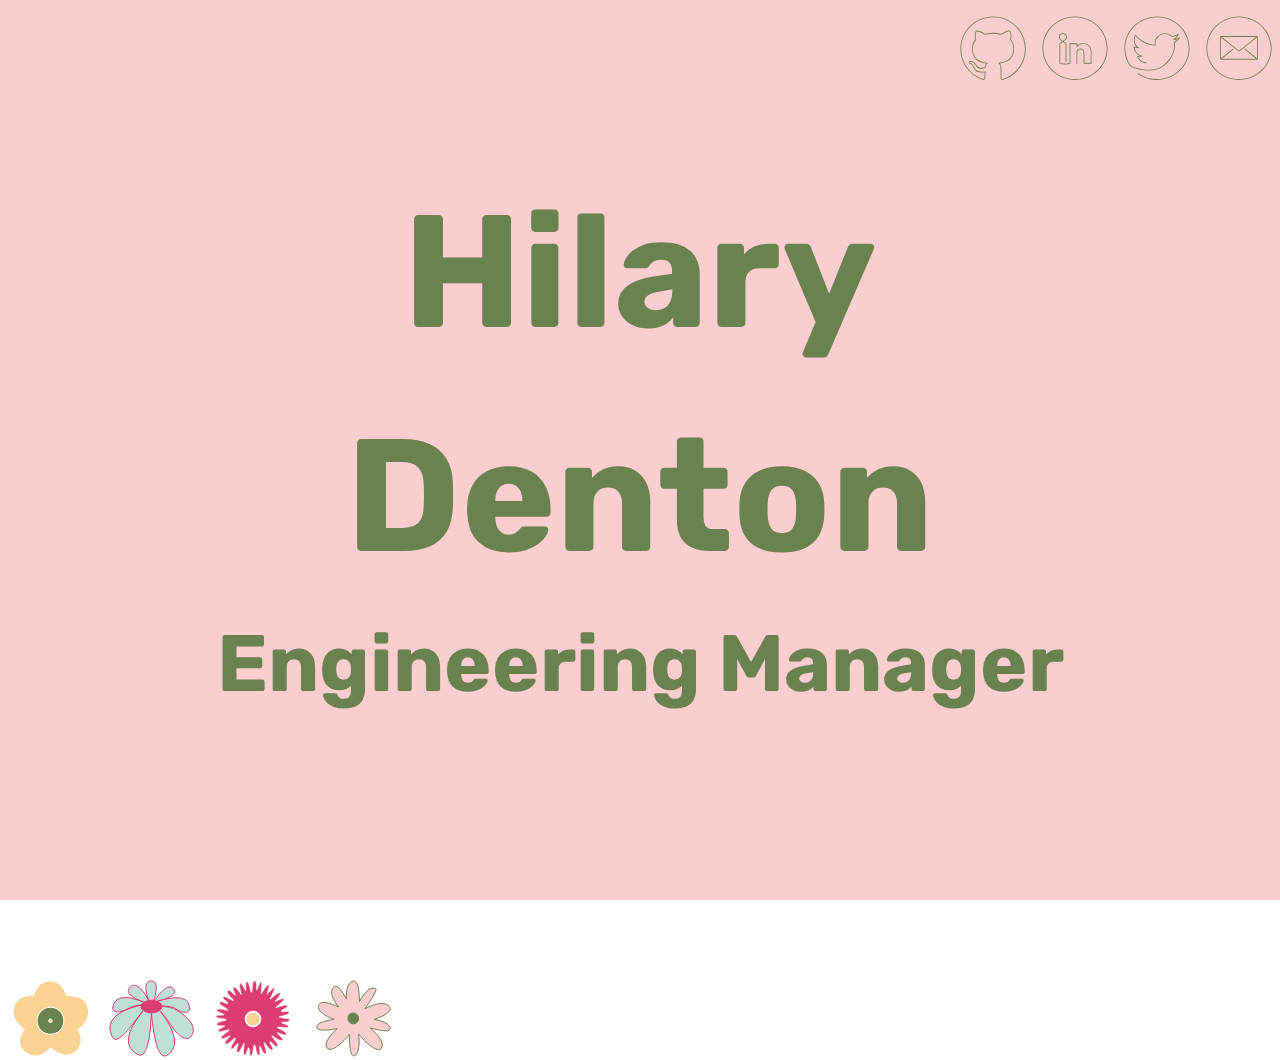
<file: index.html>
<!doctype html>
<html class="no-js" lang="">
    <head>
        <meta charset="utf-8">
        <meta name="viewport" content="width=device-width, initial-scale=1" />
        <meta http-equiv="x-ua-compatible" content="ie=edge">
        <title>hilaryous.io</title>
        <meta name="referrer" content="always" />
        <meta name="application-name" content="hilaryous.io" />
        <meta name="description" content="Hilary Denton. Engineering Manager">
        <meta name="subject" content="Hilary Denton. Engineering Manager" />
        <meta property="og:url" content="https://hilaryous.io" />
        <meta property="og:type" content="website" />
        <meta property="og:site_name" content="hilaryous.io" />
        <meta property="og:image" content="/icon.png" />
        <meta property="og:description" content="Hilary Denton. Engineering Manager" />
        <meta name="twitter:site" content="@hilaryousdev" />
        <meta name="twitter:card" content="summary_large_image" />
        <meta name="name" itemProp="name" content="hilaryous.io" />
        <meta name="url" itemProp="url" content="https://hilaryous.io" />
        <meta name="image" itemProp="image" content="/icon.png" />
        <meta name="description" itemProp="description" content="Hilary Denton. Engineering Manager" />

        <link rel="manifest" href="site.webmanifest">
        <link rel="apple-touch-icon" href="icon.png">
        <link id="favicon" rel="shortcut icon" href="favicon.ico">

        <link rel="stylesheet" href="css/normalize.css">
        <link rel="stylesheet" href="css/main.css">
        <link rel="stylesheet" href="https://fonts.googleapis.com/css?family=Rubik">
    </head>
    <body>
        <!--[if lte IE 9]>
            <p class="browserupgrade">You are using an <strong>outdated</strong> browser. Please <a href="https://browsehappy.com/">upgrade your browser</a> to improve your experience and security.</p>
        <![endif]-->

        <!-- Add your site or application content here -->
        <div class="main pink">
          <nav class="link-group">
            <a
              class="link github green"
              name="Github"
              href="https://github.com/hilaryous"
              target="_blank"
            ></a>
            <a
              class="link linkedin green"
              name="LinkedIn"
              href="https://linkedin.com/in/hilary-denton-8a346329"
              target="_blank"
            ></a>
            <a
              class="link twitter green"
              name="Twitter"
              href="https://twitter.com/hilaryousdev"
              target="_blank"
            ></a>
            <a
              class="link mail green"
              name="Email"
              href="mailto:hilaryous.denton@gmail.com"
            ></a>
          </nav>
          <main class="header">
            <h1>Hilary Denton</h1>
            <h2>Engineering Manager</h2>
          </main>
          <aside class="color-changers">
            <button role="button" class="yellow-color-changer">
              <svg class="flower-svg flower-grow" viewBox="0 0 77 77" version="1.1" xmlns="http://www.w3.org/2000/svg" xmlns:xlink="http://www.w3.org/1999/xlink">
                <g stroke="none" stroke-width="1" fill="none" fill-rule="evenodd">
                  <g transform="translate(1.000000, 1.000000)" fill-rule="nonzero">
                    <ellipse fill="#6A8250" cx="37.4589266" cy="39.7590361" rx="13.3781881" ry="13.5542169" />
                    <path d="M11.2936797,48.3433735 C1.48300845,40.813253 -1.93586184,33.1325301 1.03706884,25.3012048 C4.00999953,17.4698795 10.4018005,13.8554217 20.2124718,14.4578313 C23.7799886,4.81927711 29.3542336,8.36447635e-16 36.9352068,0 C44.5161801,0 50.0904251,4.81927711 53.6579419,14.4578313 C66.1442508,14.4578313 73.2792845,18.6746988 75.0630429,27.1084337 C76.8468013,35.5421687 73.427931,42.6204819 64.806432,48.3433735 C69.8604142,57.0783133 69.1171815,64.4578313 62.576734,70.4819277 C56.0362865,76.5060241 47.7643291,75.3012048 37.7608618,66.8674699 C28.7375727,75.9036145 20.3611183,77.4096386 12.6314985,71.3855422 C4.90187873,65.3614458 4.45593913,57.6807229 11.2936797,48.3433735 Z M37.4589266,53.313253 C44.8474959,53.313253 50.8371147,47.2448234 50.8371147,39.7590361 C50.8371147,32.2732489 44.8474959,26.2048193 37.4589266,26.2048193 C30.0703574,26.2048193 24.0807385,32.2732489 24.0807385,39.7590361 C24.0807385,47.2448234 30.0703574,53.313253 37.4589266,53.313253 Z M37.4589266,41.5662651 C36.473784,41.5662651 35.6751682,40.7571411 35.6751682,39.7590361 C35.6751682,38.7609312 36.473784,37.9518072 37.4589266,37.9518072 C38.4440692,37.9518072 39.242685,38.7609312 39.242685,39.7590361 C39.242685,40.7571411 38.4440692,41.5662651 37.4589266,41.5662651 Z" stroke="#FFFFFF" fill="#FAD393" />
                  </g>
                </g>
              </svg>
            </button>
            <button role="button" class="blue-color-changer">
              <svg class="flower-svg flower-bounce" viewBox="0 0 85 77" version="1.1" xmlns="http://www.w3.org/2000/svg" xmlns:xlink="http://www.w3.org/1999/xlink">
                <g stroke="none" stroke-width="1" fill="none" fill-rule="evenodd">
                  <g transform="translate(-90.000000, 1.000000)" fill-rule="nonzero">
                    <g transform="translate(91.000000, 0.000000)">
                      <path d="M38.5991827,19.2873684 C34.1517424,6.42912281 35.1047653,0 41.4582514,0 C50.9884805,0 43.3642972,19.2873684 44.3173201,19.2873684 C45.270343,19.2873684 56.706618,0 63.3777783,7.71494737 C67.3626218,12.3232697 61.9621586,16.5021996 47.1763889,20.2517369 C68.7782415,13.8069028 79.5791678,16.3785519 79.5791678,27.9666842 C79.5791678,31.4890401 73.8610304,33.7528948 64.3308012,27.0023158 C61.7894068,25.7164912 57.6596409,25.073579 51.9415034,25.073579 C58.0728034,25.9255318 62.2025693,26.8899002 64.3308012,27.9666842 C79.5791678,35.6816316 88.0297361,47.3982163 80.5321907,55.9333684 C76.7011649,60.2945808 67.18987,54.969 60.5187096,43.396579 C58.859571,40.5184814 55.3651537,36.0180954 50.0354576,29.8954211 C65.9191728,50.4686141 68.7782415,64.9341404 58.6126638,73.292 C50.2644961,80.1556349 44.5463587,66.3330208 41.4582514,31.8241579 C40.0421575,64.1612329 35.2770429,77.9838469 27.1629077,73.292 C13.820587,65.5770527 15.7266328,51.1115263 32.8810452,29.8954211 C26.100918,39.0012277 21.3358034,45.1088944 18.5857015,48.2184211 C11.5515414,56.1719113 5.24338079,61.719579 2.38431206,55.9333684 C-4.93445515,41.1215777 4.59577395,30.513525 30.9749994,24.1092105 C26.4324004,24.417731 23.2556573,25.0606433 21.4447703,26.0379474 C7.14942661,33.7528948 0.645684001,31.7355549 3.33733497,24.1092105 C6.51407801,15.1084386 16.6796557,14.1440702 33.8340681,21.2161053 C20.4917474,16.072807 15.7266328,11.2509649 19.5387245,6.75057895 C24.4409156,0.963269939 30.7944017,5.14219977 38.5991827,19.2873684 Z M41.4582514,31.8241579 C47.2479916,31.8241579 51.9415034,29.017702 51.9415034,25.5557632 C51.9415034,22.0938243 47.2479916,19.2873684 41.4582514,19.2873684 C35.6685112,19.2873684 30.9749994,22.0938243 30.9749994,25.5557632 C30.9749994,29.017702 35.6685112,31.8241579 41.4582514,31.8241579 Z" stroke="#DB3C71" fill="#BFDFD9" />
                      <ellipse fill="#DB3C71" cx="41.4582514" cy="25.5557632" rx="10.483252" ry="6.26839474" />
                    </g>
                  </g>
                </g>
              </svg>
            </button>
            <button role="button" class="dark-pink-color-changer">
              <svg class="flower-svg flower-spin" viewBox="0 0 76 77" version="1.1" xmlns="http://www.w3.org/2000/svg" xmlns:xlink="http://www.w3.org/1999/xlink">
                <g stroke="none" stroke-width="1" fill="none" fill-rule="evenodd">
                  <g transform="translate(-190.000000, 1.000000)" fill-rule="nonzero" stroke="#FFFFFF">
                    <g transform="translate(191.000000, 0.000000)">
                      <path d="M7.3942962,15.7857976 C8.98709737,14.7095806 17.0068813,20.282329 17.7463109,19.5329071 C18.4857405,18.7834852 9.61258506,12.7881099 11.8308739,9.79042226 C13.4815811,7.55973686 18.5449229,14.8161852 19.2251701,14.2869537 C19.8335955,13.8135996 15.6525312,5.6188979 17.7463109,6.0433127 C21.443459,6.79273462 25.1122932,14.0112504 25.4286733,13.9325159 C25.6833758,13.8691306 22.1035048,3.4605643 24.4011775,2.29620314 C25.8800367,1.54678123 28.8377552,9.04100035 29.5771848,9.79042226 C30.4690623,10.6943522 28.6857447,0.196776704 31.056044,0.797359318 C34.0137625,1.54678123 34.1588607,11.9651585 35.4926218,11.2892661 C36.971481,10.5398442 35.4926218,0.797359318 38.4503402,0.0479374055 C41.7930527,-0.799033663 39.8519591,9.86870644 40.6686291,9.04100035 C41.4080587,8.29157844 44.1534168,-0.167292754 45.1052068,0.797359318 C45.8446364,1.54678123 45.6978633,9.03536104 45.1052068,12.038688 C44.3657772,15.7857976 50.2812142,3.04562505 52.499503,3.79504697 C53.7033768,4.20176109 52.499503,8.29157844 51.0206438,12.7881099 C50.5322416,14.2731165 57.7892123,5.68291358 58.41494,6.79273462 C59.2680716,8.30589027 53.9783623,18.0340633 53.9783623,18.0340633 C53.9783623,19.7647954 61.3726585,10.5398442 64.3303769,12.038688 C65.4969223,12.6298427 59.8937992,19.5329071 59.1543696,20.282329 C57.9828153,21.4697151 68.027525,15.7857976 68.027525,18.0340633 C68.027525,19.7739348 60.6332288,25.5282824 59.8937992,26.2777043 C58.5266468,27.6633318 70.2458139,22.5305948 71.7246731,24.7788605 C72.4420122,25.8694098 65.0698066,29.275392 65.0698066,30.0248139 C65.0698066,31.6692918 73.7672629,29.2382637 73.2035324,31.5236577 C72.4641028,34.5213454 62.8515177,35.2707673 62.8515177,36.0201892 C62.8515177,36.7696111 74.6239326,37.6375311 73.942962,39.0178768 C72.4641028,42.0155645 66.1497375,40.5759371 65.8092362,41.2661426 C65.0698066,42.7649864 73.2035324,43.5144083 72.4641028,45.762674 C71.7246731,48.0109398 61.3726585,44.8846582 61.3726585,46.512096 C61.3726585,47.2615179 71.7246731,51.0086274 70.2458139,53.2568932 C68.7669547,55.5051589 62.1120881,51.0086274 61.3726585,51.7580493 C60.6332288,52.5074713 68.6401775,58.1923808 66.5486658,59.2522685 C63.5909473,60.7511123 56.9360807,54.755737 56.1966511,54.755737 C54.1056729,54.755737 63.9826984,63.4841033 61.3726585,65.2476438 C59.1543696,66.7464876 55.4167632,60.0221929 53.9783623,60.7511123 C52.499503,61.5005342 58.8066911,67.2312128 56.1966511,68.9947533 C53.9783623,70.4935972 48.8023549,60.7511123 48.0629253,61.5005342 C47.3234957,62.2499561 52.1279606,72.0865818 49.5417845,72.7418629 C46.5840661,73.4912848 45.3831439,65.2476438 43.6263476,65.2476438 C42.886918,65.2476438 45.1052068,74.2407067 42.886918,74.2407067 C39.9291995,74.2407067 39.9291995,63.7487999 38.4503402,63.7487999 C36.971481,63.7487999 37.7109106,74.2407067 34.7531921,74.9901286 C33.4091402,75.3306823 34.0398564,66.7464876 32.5349033,66.7464876 C31.7954737,66.7464876 29.9906145,74.824926 28.8377552,74.2407067 C25.8800367,72.7418629 28.8377552,62.999378 28.0983256,62.2499561 C27.3588959,61.5005342 23.9045233,72.9059003 21.443459,71.2430191 C19.2251701,69.7441752 22.9223182,62.999378 22.1828886,62.2499561 C21.443459,61.5005342 16.4392688,69.1688923 15.528022,68.2453314 C13.3097332,65.9970657 20.6390397,58.4369787 19.2251701,57.0040027 C18.4857405,56.2545808 11.8308739,64.4982219 9.61258506,62.999378 C7.00239379,61.2357353 14.0491628,56.2545808 14.0491628,54.755737 C14.0491628,54.0063151 5.91543696,59.2522685 5.17600734,57.0040027 C4.4745315,54.871137 13.3097332,50.6309939 13.3097332,48.7603617 C13.3097332,48.0109398 2.73910214,51.8427594 2.21828886,50.2592055 C1.47885924,48.0109398 8.87315544,45.762674 8.87315544,45.0132521 C8.87315544,44.2638302 0.73942962,45.762674 0.73942962,43.5144083 C0.73942962,40.4244401 10.3520147,39.7672988 10.3520147,39.0178768 C10.3520147,36.9095735 -1.67880826e-13,38.2684549 0,35.2707673 C8.40634152e-14,33.7719235 8.13372582,34.5213454 8.13372582,33.7719235 C8.13372582,32.2296061 8.40634152e-14,30.7742358 0.73942962,29.275392 C2.21828886,26.2777043 11.8308739,30.0248139 11.8308739,29.275392 C11.8308739,26.9054202 2.65147713,23.9007762 3.6971481,21.7811729 C5.17600734,18.7834852 10.896837,24.0452492 11.8308739,22.5305948 C12.7454111,21.0475616 5.17600734,17.2846414 7.3942962,15.7857976 Z M37,46 C41.418278,46 45,42.418278 45,38 C45,33.581722 41.418278,30 37,30 C32.581722,30 29,33.581722 29,38 C29,42.418278 32.581722,46 37,46 Z" stroke-width="0.5" fill="#DB3C71" />
                      <circle fill="#FAD393" cx="37" cy="38" r="7" />
                    </g>
                  </g>
                </g>
              </svg>
            </button>
            <button role="button" class="pink-color-changer">
              <svg class="flower-svg flower-sway" width="75px" height="77px" viewBox="0 0 75 77" version="1.1" xmlns="http://www.w3.org/2000/svg" xmlns:xlink="http://www.w3.org/1999/xlink">
                <g stroke="none" stroke-width="1" fill="none" fill-rule="evenodd">
                  <g transform="translate(-281.000000, 1.000000)" fill-rule="nonzero">
                    <g transform="translate(281.000000, 0.000000)">
                      <path d="M43.4427716,20.6428032 C47.5355339,13.1940571 53.2917788,5.42351707 59.3937283,7.35325729 C62.1719256,8.23186159 54.7801715,19.4554903 48.8916805,27.7030752 C56.1705486,24.0542097 68.2001344,19.255733 73.4103527,25.592485 C77.3811451,30.4218271 66.9737277,35.290899 58.1622762,38.3749764 C66.1716225,39.9286481 74.2016376,42.6634929 74.1695482,47.6467017 C74.1447002,51.5053895 63.4634316,49.4836727 54.2089466,46.9614896 C60.7069331,52.7150105 68.9488055,61.5396444 65.5284163,66.9871755 C61.7526563,73.0006928 49.3937958,61.3121145 42.6720819,53.090608 C43.491339,61.6245398 43.4141164,72.494735 38.7150663,74.6152235 C34.2794029,76.6168562 33.2908675,63.4457711 33.5801156,53.5000965 C26.9202185,61.4811387 15.2281018,72.2532656 11.0714013,66.9871755 C7.33624556,62.255137 14.8574747,53.5147073 21.1464171,47.5968842 C11.6321983,49.4991888 0.710719425,50.3062473 0.738750549,45.9532559 C0.765001507,41.8767089 9.80606102,39.5334857 18.1487628,38.2891918 C9.67309864,35.1003605 -0.43184281,29.8367446 3.18946488,23.4138171 C5.65693884,19.0373852 15.0727841,22.4892468 22.4804093,25.9799063 C17.0088751,18.5768461 12.2812284,9.55079957 18.5121349,5.64530339 C21.7824025,3.59551854 26.4687887,10.5309358 30.3868923,17.9045693 C30.0396435,10.4473643 30.9880628,2.16076242 36.8668294,0.1746926 C42.2299692,-1.63717893 43.3196247,11.022966 43.4427716,20.6428032 Z M37.1849976,42.8490664 C40.1535281,42.8490664 42.5599976,40.4100771 42.5599976,37.4014313 C42.5599976,34.3927855 40.1535281,31.9537961 37.1849976,31.9537961 C34.216467,31.9537961 31.8099976,34.3927855 31.8099976,37.4014313 C31.8099976,40.4100771 34.216467,42.8490664 37.1849976,42.8490664 Z" stroke="#6A8250" fill="#FACECE" />
                      <circle fill="#6A8250" cx="37.375" cy="37.375" r="5.375" />
                    </g>
                  </g>
                </g>
              </svg>
            </button>
          </aside>
        </div>
        <script src="js/main.js"></script>
    </body>
</html>
</file>
<file: css/main.css>
/*! HTML5 Boilerplate v6.0.1 | MIT License | https://html5boilerplate.com/ */

/*
 * What follows is the result of much research on cross-browser styling.
 * Credit left inline and big thanks to Nicolas Gallagher, Jonathan Neal,
 * Kroc Camen, and the H5BP dev community and team.
 */

/* ==========================================================================
   Base styles: opinionated defaults
   ========================================================================== */

html {
  font-family: 'Rubik', sans-serif;
  font-size: 1em;
  line-height: 1.4;
}

/*
 * Remove text-shadow in selection highlight:
 * https://twitter.com/miketaylr/status/12228805301
 *
 * Vendor-prefixed and regular ::selection selectors cannot be combined:
 * https://stackoverflow.com/a/16982510/7133471
 *
 * Customize the background color to match your design.
 */

::-moz-selection {
  background: #b3d4fc;
  text-shadow: none;
}

::selection {
  background: #b3d4fc;
  text-shadow: none;
}

/* box size includes padding & border for easier math
 * https://css-tricks.com/box-sizing/
*/
*, *:before, *:after {
  box-sizing: border-box;
}

/* ==========================================================================
   Browser Upgrade Prompt
   ========================================================================== */

.browserupgrade {
  margin: 0.2em 0;
  background: #ccc;
  color: #000;
  padding: 0.2em 0;
}

/* ==========================================================================
   Author's custom styles
   ========================================================================== */

a {
  text-decoration: none;
  color: #6A8250;
}

h1 {
  font-size: 3em;
  margin: 0;
  text-align: center;
}

h2 {
  font-size: 1em;
  margin: 0;
  text-align: center;
}

button {
  background: transparent;
  border: none;
  border-radius: 0;
  cursor: pointer;
  outline: 0;
  padding: 0;
}

button > svg: {
  pointer-events: 'none';
}

/* ---------- HEADER ---------- */

.header {
  justify-self: center;
}

/* ---------- MAIN ---------- */
.main {
  display: grid;
  grid-template-rows: 1fr auto 1fr;
  margin: 0;
  padding-top: 1em;
  padding-left: .5em;
  padding-right: .5em;
  padding-bottom: .5em;
  height: 100vh;
}

.main.pink {
  background-color: #FACECE;
  color: #6A8250;
}

.main.yellow {
  background-color: #FAD393;
  color: #6A8250;
}

.main.blue {
  background-color: #BFDFD9;
  color: #DB3C71;
}

.main.dark-pink {
  background-color: #DB3C71;
  color: #FAD393;
}

/* ---------- LINK GROUP ---------- */
.link-group {
  display: grid;
  grid-template-columns: repeat(4, 1fr);
  justify-items: center;
}

/* ---------- LINK ---------- */

.link {
  display: block;
  height: 64px;
  overflow: hidden;
  min-width: 66px;
  max-width: 79px;
}

.link.dark-pink {
  filter: invert(40%) sepia(59%) saturate(4226%) hue-rotate(318deg) brightness(90%) contrast(90%);
}

.link.green {
  filter: invert(50%) sepia(56%) saturate(270%) hue-rotate(46deg) brightness(84%) contrast(88%);
}

.link.yellow {
  filter: invert(82%) sepia(36%) saturate(423%) hue-rotate(345deg) brightness(100%) contrast(97%);
}

/* ---------- LINK SPRITES ---------- */

.github {
  background: url(../svg/github.svg) no-repeat;
  background-size: cover;
}

.mail {
  background: url(../svg/mail.svg) no-repeat;
  background-size: cover;
}

.twitter {
  background: url(../svg/twitter.svg) no-repeat;
  background-size: cover;
}

.linkedin {
  background: url(../svg/linked-in.svg) no-repeat;
  background-size: cover;
}

/* ---------- COLOR CHANGER BUTTONS ---------- */
.color-changers {
  align-self: end;
  display: grid;
  grid-template-columns: repeat(4, 1fr);
  justify-items: center;
}


.link-group,
.color-changers {
  font-size: .5em;
  grid-gap: 4px;
}

/* ---------- FLOWERS ---------- */
.flower-svg {
  height: 64px;
}

/* ---------- KEYFRAMES ---------- */

@keyframes fromTop {
  50% {
    transform: translateY(-90px);
  }
  80% {
    transform: translateY(0px);
  }
  90% {
    transform: translateY(-5px);
  }
}

@keyframes bounce {
  50% {
    transform: translateY(-10px);
  }
}

@keyframes spin {
  from {
    transform: rotate(0deg);
  }
  to {
    transform: rotate(360deg);
  }
}

@keyframes grow {
  50% {
    transform: scale(1.2);
  }
}

@keyframes sway {
  25% { transform: rotate(-20deg); }
  75% { transform: rotate(20deg); }
}

/* ---------- ANIMATIONS ---------- */

.animate-from-top {
  animation: fromTop 1s ease-in-out;
}

.flower-bounce:hover {
  animation: bounce 2s ease-in-out infinite;
}

.flower-grow:hover {
  animation: grow 2s ease-in-out infinite;
}

.flower-spin:hover {
  animation: spin 2s linear infinite;
}

.flower-sway:hover {
  animation: sway 2s linear infinite;
}

/* ---------- RESPONSIVE STYLES ABOVE MOBILE ---------- */
@media only screen and (min-width: 35em) {
  h1 {
    font-size: 5em;
  }

  h2 {
    font-size: 2em;
  }

  main {
    padding-left: 1em;
    padding-right: 1em;
    margin: 5em;
    margin-bottom: 2.5em;
    height: calc(100vh - 7.5em);
  }

  .link-group,
  .color-changers {
    font-size: 1em;
    grid-gap: 16px;
  }

  .color-changers {
    justify-self: start;
  }

  .link-group {
    justify-self: end;
  }

  .flower-svg {
    height: 77px;
  }
}

@media only screen and (min-width: 64em) {
  h1 {
    font-size: 10em;
  }

  h2 {
    font-size: 5em;
  }
}

/* ---------- PRINT STYLES ---------- */
@media print,
  (-webkit-min-device-pixel-ratio: 1.25),
  (min-resolution: 1.25dppx),
  (min-resolution: 120dpi) {
  /* Style adjustments for high resolution devices */
}

/* ==========================================================================
   Print styles.
   Inlined to avoid the additional HTTP request:
   http://www.phpied.com/delay-loading-your-print-css/
   ========================================================================== */

@media print {
  *,
  *:before,
  *:after {
      background: transparent !important;
      color: #000 !important; /* Black prints faster:
      http://www.sanbeiji.com/archives/953 */
      box-shadow: none !important;
      text-shadow: none !important;
    }

    a,
    a:visited {
      text-decoration: underline;
    }

    a[href]:after {
      content: " (" attr(href) ")";
    }

  /*
    * Don't show links that are fragment identifiers,
    * or use the `javascript:` pseudo protocol
    */

  a[href^="#"]:after,
  a[href^="javascript:"]:after {
    content: "";
  }

  p,
  h2 {
    orphans: 3;
    widows: 3;
  }

  h2 {
    page-break-after: avoid;
  }
}
</file>
